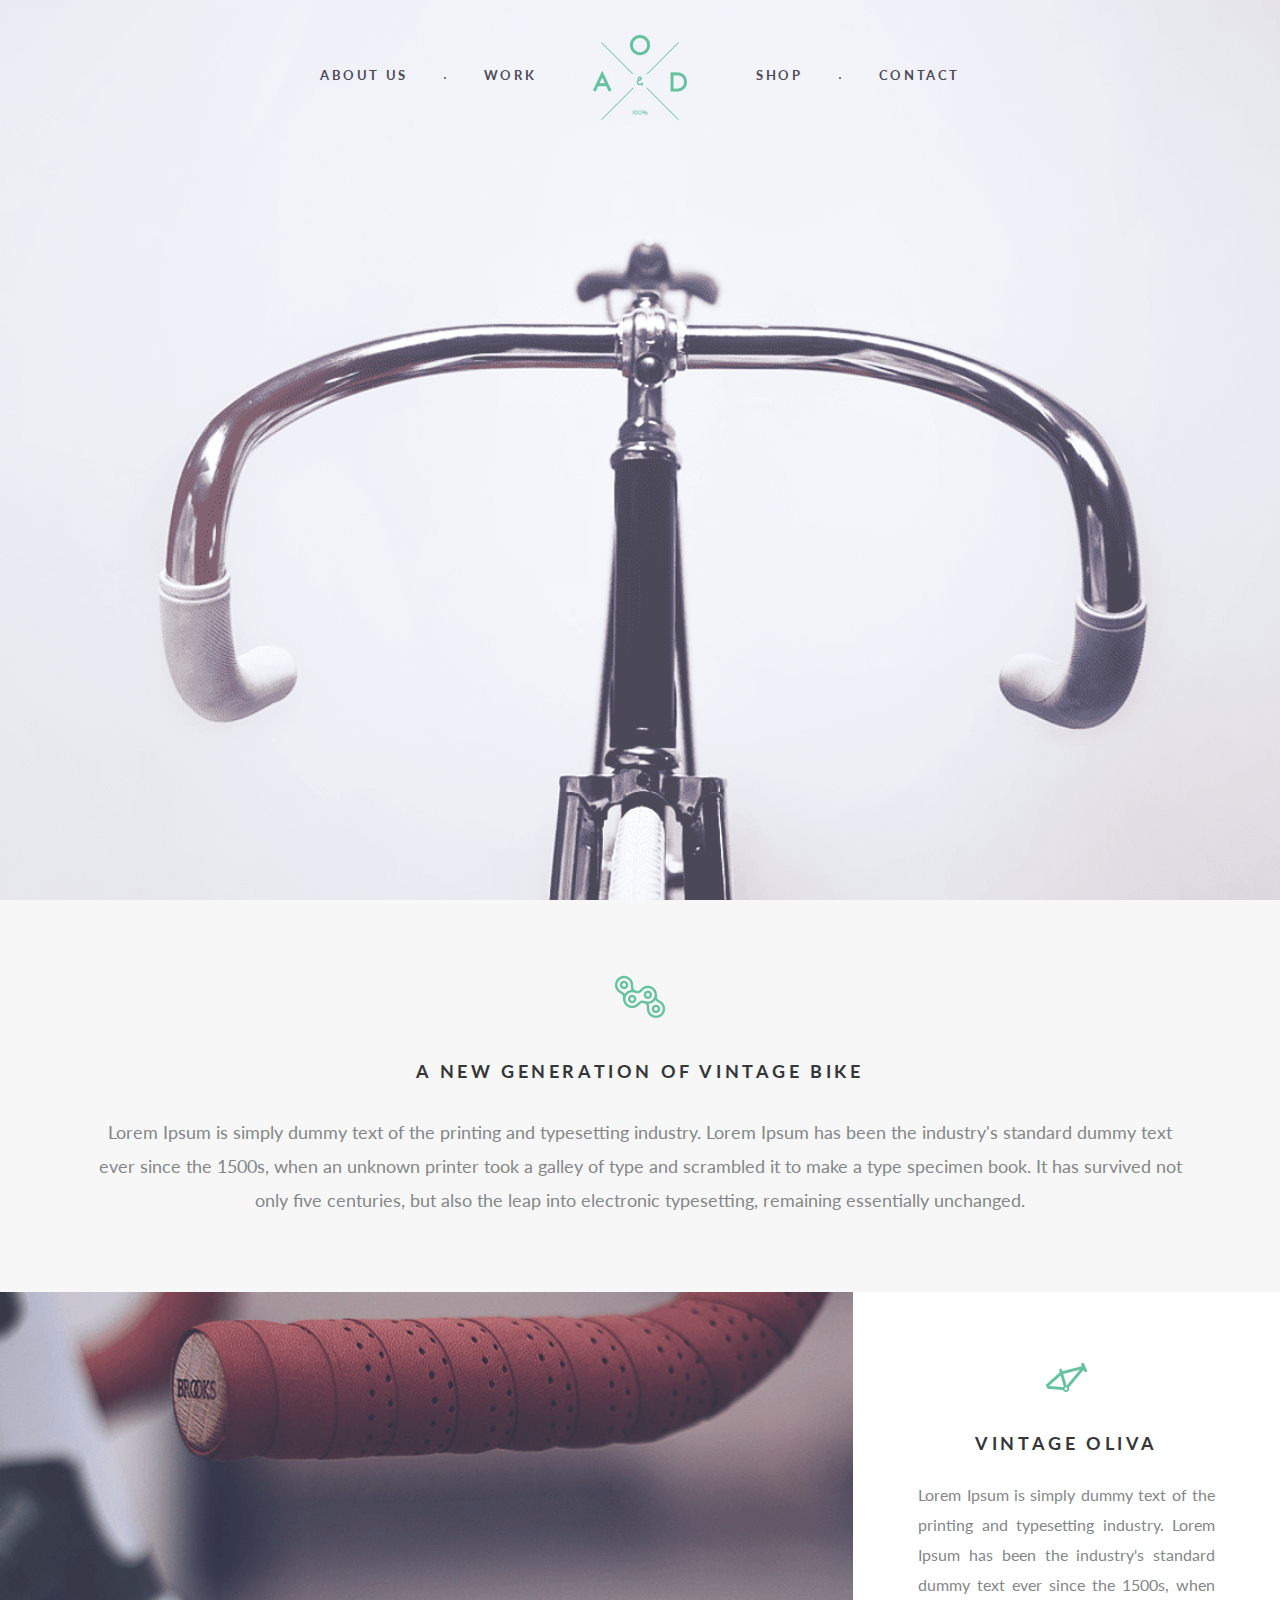
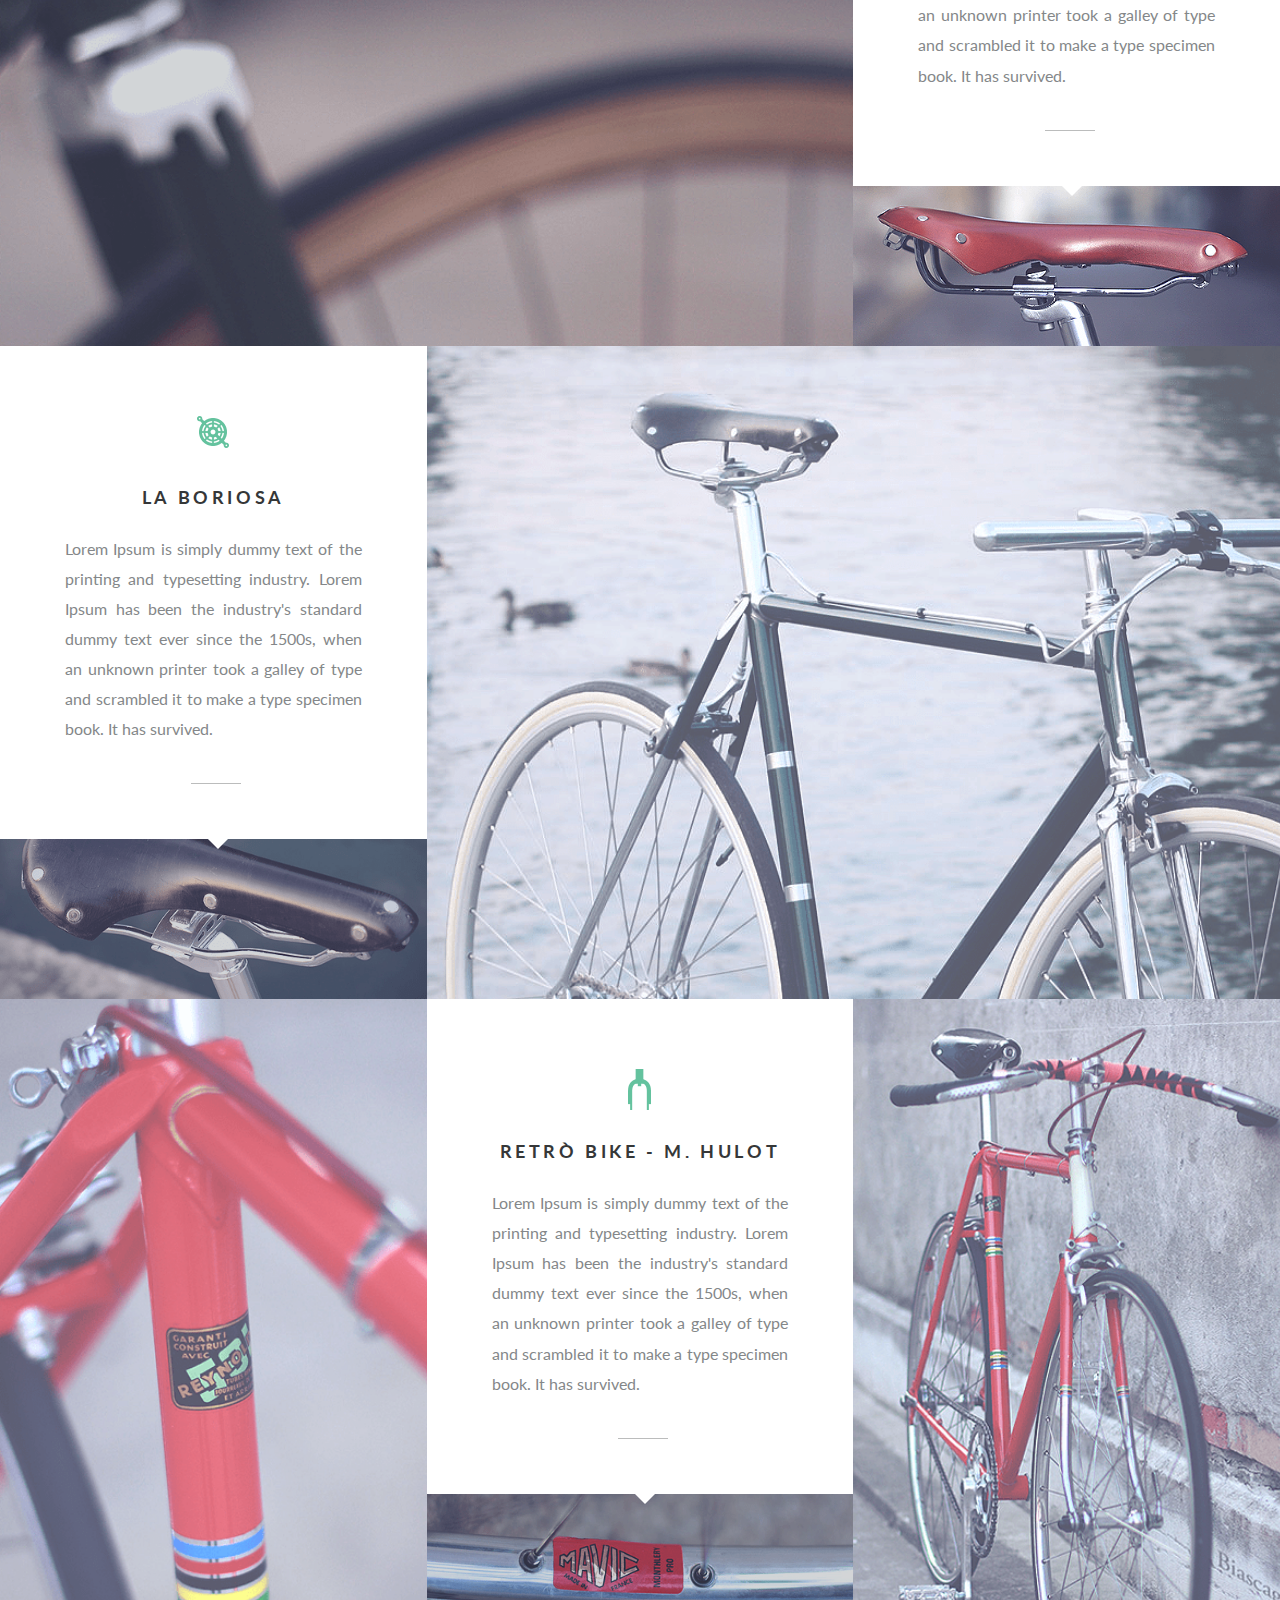
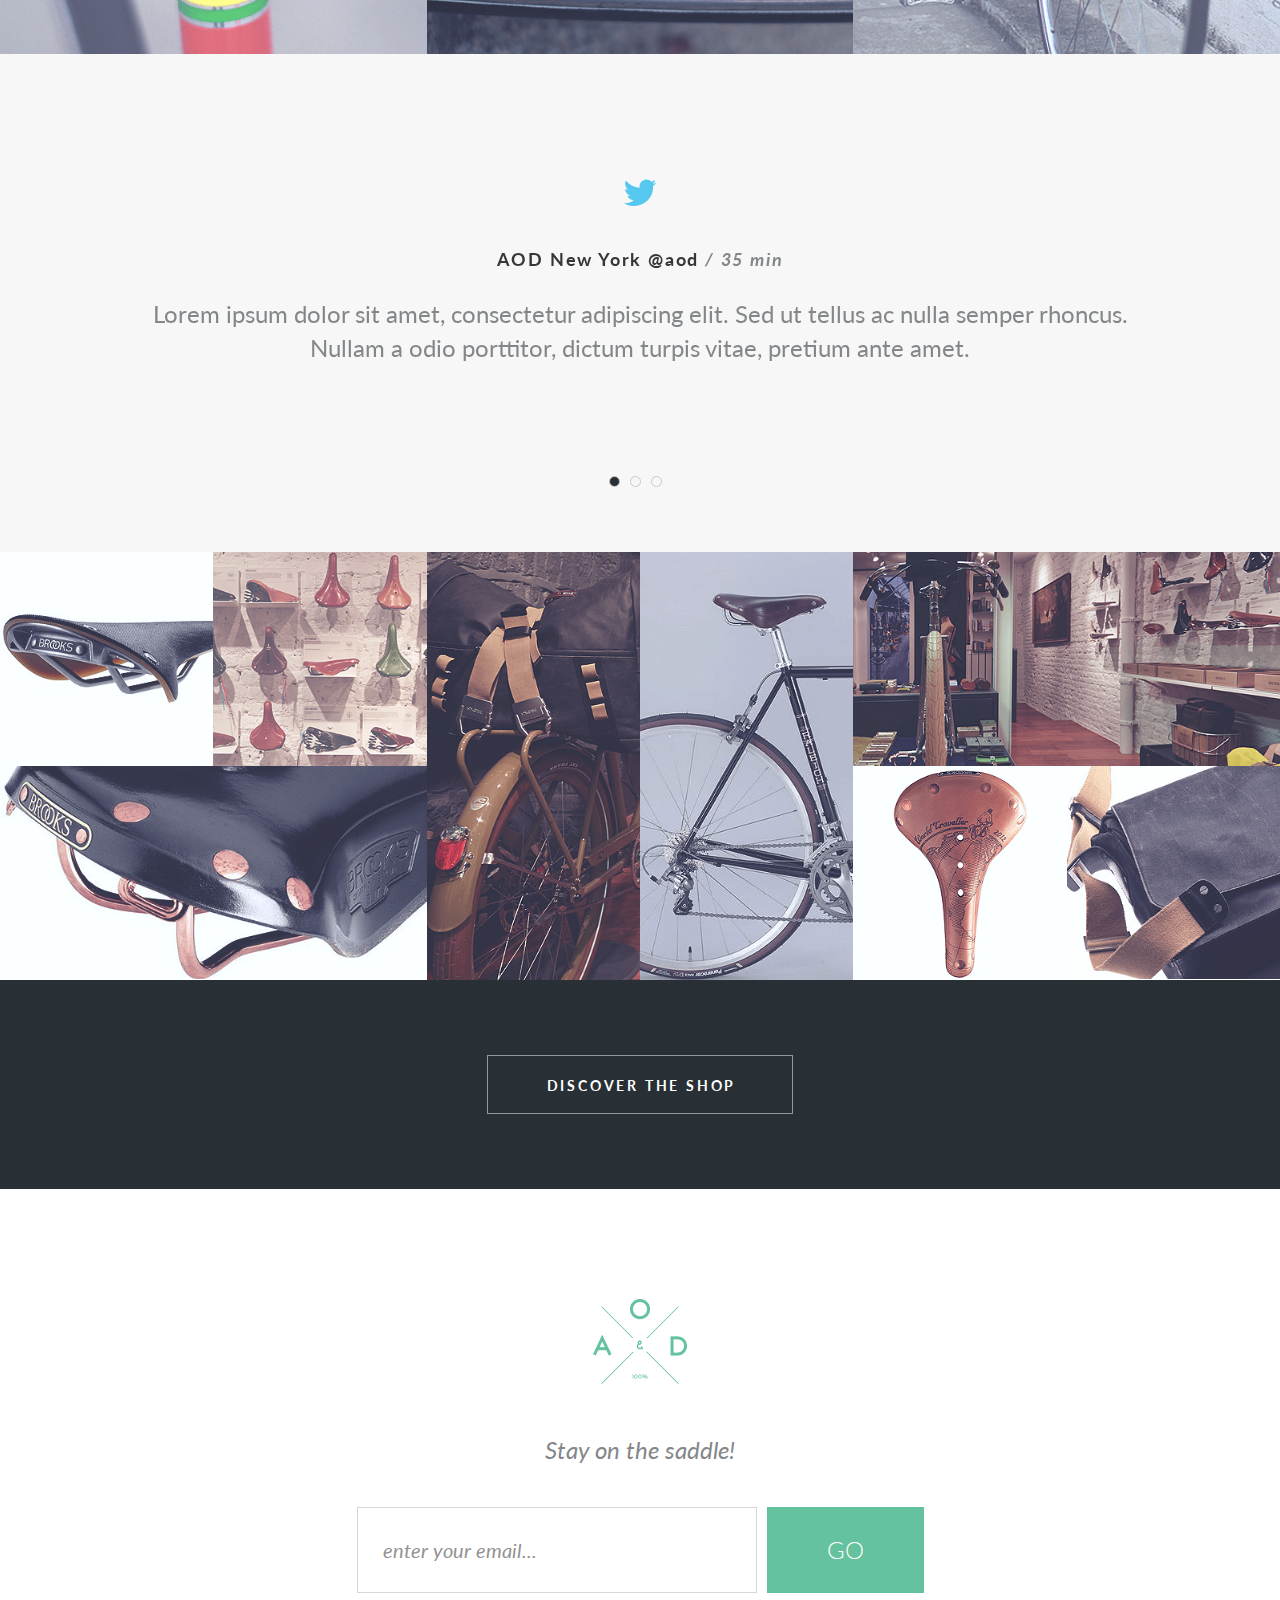
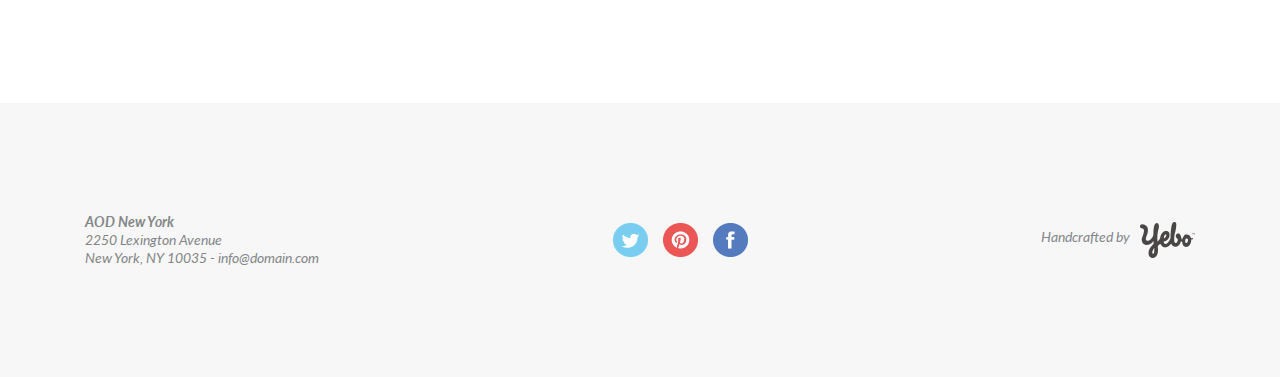
<file: index.html>
<!DOCTYPE html>
<html lang="en">

<head>
    <meta charset="UTF-8">
    <meta http-equiv="X-UA-Compatible" content="IE=edge">
    <meta name="viewport" content="width=device-width">
    <link rel="stylesheet" href="style.css">
    <link rel="shortcut icon" href="img/icons/favicon/favicon.ico" type="image/x-icon">
    <title>Практика по Адаптиву</title>
</head>

<body>
    <div class="wrapper">
        <main class="page">
            <header class="header">
    <div class="header__row">
        <div class="header__burger">
            <span></span>
            <span></span>
            <span></span>
        </div>
        <ul class="header__menu">
            <li>
                <a class="header__link" href="#">about us</a>
            </li>
            <li>
                <a class="header__link" href="#">work</a>
            </li>
            <li>
                <a class="header__link" href="#">shop</a>
            </li>
            <li>
                <a class="header__link" href="#">contact</a>
            </li>
        </ul>
        <a href="#" class="header__logo">
            <img src="img/icons/logo6/logo.png" alt="">
        </a>
    </div>
</header>
            <div class="fullscreen">
                <div class="fullscreen__bi ibj">
                    <img src="img/top.png" alt="">
                </div>
            </div>
            <div class="content">
                <div class="text">
                    <div class="container">
                        <div class="text__column">
                            <div class="text__icon">
                                <img src="img/icons/icon1/icon.png" alt="">
                            </div>
                            <div class="text__title">
                                A NEW GENERATION OF VINTAGE BIKE
                            </div>
                            <div class="text__text">
                                Lorem Ipsum is simply dummy text of the printing and typesetting industry. Lorem Ipsum
                                has been the
                                industry's standard dummy text ever since the 1500s, when an unknown printer took a
                                galley of type
                                and scrambled it to make a type specimen book. It has survived not only five centuries,
                                but also the
                                leap into electronic typesetting, remaining essentially unchanged.
                            </div>
                        </div>
                    </div>
                </div>
                <div class="brands">
                    <div class="brands__row">
                        <div class="brands__column brands__column_b">
                            <div class="brands__item item">
                                <a href="#" class="item__logo">
                                    <img src="img/icons/logo1/logo.png" alt="">
                                </a>
                                <a href="#" class="item__image ibj">
                                    <img src="img/img-01/img-01.png" alt="">
                                </a>
                            </div>
                        </div>
                        <div class="brands__column">
                            <div class="brands__content block">
                                <div class="block__icon">
                                    <img src="img/icons/icon2/icon.png" alt="">
                                </div>
                                <div class="block__title">
                                    vintage Oliva
                                </div>
                                <div class="block__text">
                                    Lorem Ipsum is simply dummy text of the printing and typesetting industry. Lorem
                                    Ipsum
                                    has been the industry's standard dummy text ever since the 1500s, when an
                                    unknown
                                    printer took a galley of type and scrambled it to make a type specimen book. It
                                    has
                                    survived.
                                </div>
                            </div>
                            <div class="brands__img ibj">
                                <img src="img/layer-11.png" alt="">
                            </div>
                        </div>
                    </div>
                </div>
                <div class="brands">
                    <div class="brands__row">
                        <div class="brands__column">
                            <div class="brands__content block">
                                <div class="block__icon">
                                    <img src="img/icons/icon3/icon.png" alt="">
                                </div>
                                <div class="block__title">
                                    La Boriosa
                                </div>
                                <div class="block__text">
                                    Lorem Ipsum is simply dummy text of the printing and typesetting industry. Lorem
                                    Ipsum has been the industry's standard dummy text ever since the 1500s, when an
                                    unknown printer took a galley of type and scrambled it to make a type specimen book.
                                    It has survived.
                                </div>
                            </div>
                            <div class="brands__img ibj">
                                <img src="img/img-02.png" alt="">
                            </div>
                        </div>
                        <div class="brands__column brands__column_b">
                            <div class="brands__item item">
                                <a href="#" class="item__logo">
                                    <img src="img/icons/logo2/logo.png" alt="">
                                </a>
                                <a href="#" class="item__image ibj">
                                    <img src="img/layer-12.png" alt="">
                                </a>
                            </div>
                        </div>
                    </div>
                </div>
                <div class="brands">
                    <div class="brands__row">
                        <div class="brands__column">
                            <div class="brands__item item">
                                <a href="#" class="item__logo">
                                    <img src="img/icons/logo3/logo.png" alt="">
                                </a>
                                <a href="#" class="item__image ibj">
                                    <img src="img/layer-15.png" alt="">
                                </a>
                            </div>
                        </div>
                        <div class="brands__column">
                            <div class="brands__content block">
                                <div class="block__icon">
                                    <img src="img/icons/icon4/icon.png" alt="">
                                </div>
                                <div class="block__title">
                                    retrò Bike - M. Hulot
                                </div>
                                <div class="block__text">
                                    Lorem Ipsum is simply dummy text of the printing and typesetting industry. Lorem
                                    Ipsum has been the industry's standard dummy text ever since the 1500s, when an
                                    unknown printer took a galley of type and scrambled it to make a type specimen book.
                                    It has survived.
                                </div>
                            </div>
                            <div class="brands__img ibj">
                                <img src="img/img-03.png" alt="">
                            </div>
                        </div>

                        <div class="brands__column">
                            <div class="brands__item item">
                                <div class="item__image ibj">
                                    <img src="img/layer-14.png" alt="">
                                </div>
                            </div>
                        </div>
                    </div>
                </div>
                <div class="slider">
                    <div class="container">
                        <div class="slider__body">
                            <div class="slider__item">
                                <div class="slider__icon">
                                    <img src="img/icons/icon5/icon.png" alt="">
                                </div>
                                <div class="slider__title">
                                    AOD New York @aod <span>/ 35 min</span>
                                </div>
                                <div class="slider__text">
                                    Lorem ipsum dolor sit amet, consectetur adipiscing elit. Sed ut tellus ac nulla
                                    semper
                                    rhoncus. Nullam a odio porttitor, dictum turpis vitae, pretium ante amet.
                                </div>
                            </div>
                            <div class="slider__item">
                                <div class="slider__icon">
                                    <img src="img/icons/icon5/icon.png" alt="">
                                </div>
                                <div class="slider__title">
                                    AOD New York @aod <span>/ 35 min</span>
                                </div>
                                <div class="slider__text">
                                    Lorem ipsum dolor sit amet, consectetur adipiscing elit. Sed ut tellus ac nulla
                                    semper
                                    rhoncus. Nullam a odio porttitor, dictum turpis vitae, pretium ante amet.
                                </div>
                            </div>
                            <div class="slider__item">
                                <div class="slider__icon">
                                    <img src="img/icons/icon5/icon.png" alt="">
                                </div>
                                <div class="slider__title">
                                    AOD New York @aod <span>/ 35 min</span>
                                </div>
                                <div class="slider__text">
                                    Lorem ipsum dolor sit amet, consectetur adipiscing elit. Sed ut tellus ac nulla
                                    semper
                                    rhoncus. Nullam a odio porttitor, dictum turpis vitae, pretium ante amet.
                                </div>
                            </div>
                        </div>
                    </div>


                </div>
                <div class="shop">
                    <div class="shop__body">
                        <div class="shop__column shop__column_big">
                            <div class="shop__block block-shop">
                                <div class="block-shop__row">
                                    <div class="block-shop__column">
                                        <div class="block-shop__item block-shop__item_l item">
                                            <a href="#" class="item__logo">
                                                <img src="img/icons/logo4/icon-text.png" alt="">
                                            </a>
                                            <a href="#" class="item__image item__image ibj">
                                                <img src="img/img-02/img-01.png" alt="">
                                            </a>
                                        </div>
                                    </div>
                                    <div class="block-shop__column">
                                        <div class="block-shop__item block-shop__item_l item">
                                            <a href="#" class="item__logo">
                                                <img src="img/icons/logo4/icon-text.png" alt="">
                                            </a>
                                            <a href="#" class="item__image item__image ibj">
                                                <img src="img/layer-21.png" alt="">
                                            </a>
                                        </div>
                                    </div>
                                </div>
                                <div class="block-shop__item item">
                                    <a href="#" class="item__logo">
                                        <img src="img/icons/logo4/icon-text.png" alt="">
                                    </a>
                                    <a href="#" class="item__image item__image ibj">
                                        <img src="img/layer-20.png" alt="">
                                    </a>
                                </div>
                            </div>
                        </div>
                        <div class="shop__column">
                            <div class="shop__block block-shop">
                                <div class="block-shop__item block-shop__item_b item">
                                    <a href="#" class="item__logo">
                                        <img src="img/icons/logo4/icon-text.png" alt="">
                                    </a>
                                    <a href="#" class="item__image item__image ibj">
                                        <img src="img/layer-22.png" alt="">
                                    </a>
                                </div>
                            </div>
                        </div>
                        <div class="shop__column">
                            <div class="shop__block block-shop">
                                <div class="block-shop__item block-shop__item_b item">
                                    <a href="#" class="item__logo">
                                        <img src="img/icons/logo4/icon-text.png" alt="">
                                    </a>
                                    <a href="#" class="item__image item__image ibj">
                                        <img src="img/layer-25.png" alt="">
                                    </a>
                                </div>
                            </div>
                        </div>
                        <div class="shop__column shop__column_big">
                            <div class="shop__block block-shop">
                                <div class="block-shop__item item">
                                    <a href="#" class="item__logo">
                                        <img src="img/icons/logo4/icon-text.png" alt="">
                                    </a>
                                    <a href="#" class="item__image item__image ibj">
                                        <img src="img/layer-23.png" alt="">
                                    </a>
                                </div>
                                <div class="block-shop__row">
                                    <div class="block-shop__column">
                                        <div class="block-shop__item block-shop__item_l item">
                                            <a href="#" class="item__logo">
                                                <img src="img/icons/logo4/icon-text.png" alt="">
                                            </a>
                                            <a href="#" class="item__image item__image ibj">
                                                <img src="img/layer-24.png" alt="">
                                            </a>
                                        </div>
                                    </div>
                                    <div class="block-shop__column">
                                        <div class="block-shop__item block-shop__item_l item">
                                            <a href="#" class="item__logo">
                                                <img src="img/icons/logo4/icon-text.png" alt="">
                                            </a>
                                            <a href="#" class="item__image item__image ibj">
                                                <img src="img/img-08.png" alt="">
                                            </a>
                                        </div>
                                    </div>
                                </div>
                            </div>
                        </div>
                    </div>
                    <div class="shop__footer">
                        <div class="container">
                            <div class="shop__button-2">
                                <a href="#" class="btn">DISCOVER THE SHOP</a>
                            </div>
                        </div>
                    </div>
                </div>
                <div class="email">
                    <div class="container">
                        <div class="email__column">
                            <div href="#" class="email__logo">
                                <img src="img/icons/logo6/logo.png" alt="">
                            </div>
                            <div class="email__title">
                                Stay on the saddle!
                            </div>
                            <div class="email__row">
                                <div class="email__input">
                                    <input type="text" value="enter your email... " class="input">
                                </div>
                                <div class="email__button">
                                    <a href="#" class="button">GO</a>
                                </div>
                            </div>
                        </div>
                    </div>
                </div>
            </div>
            <footer class="footer">
    <div class="container">
        <div class="footer__row">
            <div class="footer__column">
                <div class="footer__title">
                    AOD New York
                </div>
                <div class="footer__data">
                    <span>2250 Lexington Avenue</span> 
                    <span>New York, NY 10035 - info@domain.com</span>
                </div>
            </div>
            <div class="footer__icons">
                <a href="#" class="icon">
                    <img src="img/icons/icon6/vector-smart-object.png" alt="">
                </a>
                <a href="#" class="icon">
                    <img src="img/icons/icon7/vector-smart-object.png" alt="">
                </a>
                <a href="#" class="icon">
                    <img src="img/icons/icon8/vector-smart-object.png" alt="">
                </a>
            </div>
            <div class="footer__made">
                <div class="footer__text">
                    Handcrafted by
                </div>
                <div class="footer__logo">
                    <img src="img/icons/logo5/y-e-b-o-logo.png" alt="">
                </div>
            </div>
        </div>
    </div>
</footer>
        </main>
    </div>

    <script src="https://code.jquery.com/jquery-3.6.0.min.js"></script>
    <script src="slick.min.js"></script>
    <script src="script.js"></script>

</body>

</html>
</file>
<file: style.css>
@charset "UTF-8";
/*Обнуление*/
@import url("https://fonts.googleapis.com/css2?family=Lato:ital,wght@0,400;0,700;1,400;1,700&display=swap");
* {
  padding: 0;
  margin: 0;
  border: 0; }

*, *:before, *:after {
  -moz-box-sizing: border-box;
  -webkit-box-sizing: border-box;
  box-sizing: border-box; }

:focus, :active {
  outline: none; }

a:focus, a:active {
  outline: none; }

nav, footer, header, aside {
  display: block; }

html, body {
  height: 100%;
  width: 100%;
  font-size: 100%;
  line-height: 1;
  font-size: 14px;
  -ms-text-size-adjust: 100%;
  -moz-text-size-adjust: 100%;
  -webkit-text-size-adjust: 100%; }

input, button, textarea {
  font-family: inherit; }

input::-ms-clear {
  display: none; }

button {
  cursor: pointer; }

button::-moz-focus-inner {
  padding: 0;
  border: 0; }

a, a:visited {
  text-decoration: none; }

a:hover {
  text-decoration: none; }

ul li {
  list-style: none; }

img {
  vertical-align: top; }

h1, h2, h3, h4, h5, h6 {
  font-size: inherit;
  font-weight: inherit; }

/*--------------------*/
.footer {
  padding: 110px 0px;
  background-color: #f7f7f7; }
  @media (max-width: 767px) {
    .footer {
      padding: 50px 0px; } }
  .footer__row {
    display: -webkit-box;
    display: -ms-flexbox;
    display: flex;
    -webkit-box-pack: justify;
    -ms-flex-pack: justify;
    justify-content: space-between;
    -webkit-box-align: center;
    -ms-flex-align: center;
    align-items: center; }
    @media (max-width: 767px) {
      .footer__row {
        -webkit-box-orient: vertical;
        -webkit-box-direction: normal;
        -ms-flex-direction: column;
        flex-direction: column; } }
  .footer__column {
    display: -webkit-box;
    display: -ms-flexbox;
    display: flex;
    -webkit-box-orient: vertical;
    -webkit-box-direction: normal;
    -ms-flex-direction: column;
    flex-direction: column;
    -webkit-box-pack: center;
    -ms-flex-pack: center;
    justify-content: center;
    -webkit-box-align: start;
    -ms-flex-align: start;
    align-items: flex-start; }
    @media (max-width: 767px) {
      .footer__column {
        -webkit-box-align: center;
        -ms-flex-align: center;
        align-items: center; } }
  .footer__title {
    font-weight: bold;
    font-size: 14px;
    font-stretch: normal;
    font-style: italic;
    line-height: 1.29;
    letter-spacing: normal;
    text-align: left;
    color: #848789; }
  .footer__data {
    display: -webkit-box;
    display: -ms-flexbox;
    display: flex;
    -webkit-box-orient: vertical;
    -webkit-box-direction: normal;
    -ms-flex-direction: column;
    flex-direction: column;
    -webkit-box-pack: center;
    -ms-flex-pack: center;
    justify-content: center;
    -webkit-box-align: start;
    -ms-flex-align: start;
    align-items: flex-start; }
    .footer__data span {
      font-size: 14px;
      font-weight: normal;
      font-stretch: normal;
      font-style: italic;
      line-height: 1.29;
      letter-spacing: normal;
      text-align: left;
      color: #848789; }
    @media (max-width: 767px) {
      .footer__data {
        -webkit-box-align: center;
        -ms-flex-align: center;
        align-items: center;
        margin: 10px 0px 0px 0px; }
      .footer__data span:last-child {
        text-align: center;
        margin: 5px 0px 0px 0px; } }
  .footer__icons {
    display: -webkit-box;
    display: -ms-flexbox;
    display: flex;
    -webkit-box-pack: center;
    -ms-flex-pack: center;
    justify-content: center;
    -webkit-box-align: center;
    -ms-flex-align: center;
    align-items: center; }
    @media (max-width: 767px) {
      .footer__icons {
        margin: 40px 0px; } }
    .footer__icons .icon {
      -webkit-box-flex: 0;
      -ms-flex: 0 1 35px;
      flex: 0 1 35px;
      margin: 0px 15px 0px 0px; }
      .footer__icons .icon:last-child {
        margin: 0px; }
  .footer__made {
    display: -webkit-box;
    display: -ms-flexbox;
    display: flex;
    -webkit-box-pack: center;
    -ms-flex-pack: center;
    justify-content: center;
    -webkit-box-align: center;
    -ms-flex-align: center;
    align-items: center; }
  .footer__text {
    font-size: 14px;
    font-weight: normal;
    font-stretch: normal;
    font-style: italic;
    line-height: 1.29;
    letter-spacing: normal;
    text-align: right;
    color: #848789;
    margin: -5px 10px 0px 0px; }
  .footer__logo {
    -webkit-box-flex: 0;
    -ms-flex: 0 1 55px;
    flex: 0 1 55px; }
  .footer .container {
    max-width: 1190px;
    padding: 0px 40px;
    margin: 0px auto; }

.header {
  position: absolute;
  z-index: 20;
  top: 35px;
  width: 100%; }
  .header__row {
    display: -webkit-box;
    display: -ms-flexbox;
    display: flex;
    -webkit-box-pack: center;
    -ms-flex-pack: center;
    justify-content: center;
    -webkit-box-align: center;
    -ms-flex-align: center;
    align-items: center; }
    @media (max-width: 767px) {
      .header__row {
        -webkit-box-pack: justify;
        -ms-flex-pack: justify;
        justify-content: space-between; } }
  .header__burger {
    display: none; }
    @media (max-width: 767px) {
      .header__burger {
        display: block;
        position: relative;
        width: 40px;
        height: 30px;
        -webkit-box-ordinal-group: 3;
        -ms-flex-order: 2;
        order: 2;
        z-index: 3;
        margin: 0px 30px 0px 0px; }
      .header__burger span:first-child {
        position: absolute;
        height: 3px;
        width: 100%;
        background-color: #4d4959;
        top: 0;
        -webkit-transition: all 0.6s ease 0s;
        -o-transition: all 0.6s ease 0s;
        transition: all 0.6s ease 0s; }
      .header__burger span:nth-child(2) {
        position: absolute;
        height: 3px;
        width: 100%;
        background-color: #4d4959;
        top: 14px;
        -webkit-transition: all 0.8s ease 0s;
        -o-transition: all 0.8s ease 0s;
        transition: all 0.8s ease 0s; }
      .header__burger span:last-child {
        position: absolute;
        height: 3px;
        width: 100%;
        background-color: #4d4959;
        bottom: 0;
        -webkit-transition: all 0.6s ease 0s;
        -o-transition: all 0.6s ease 0s;
        transition: all 0.6s ease 0s; }
      .header__burger.active span:nth-child(2) {
        display: none; }
      .header__burger.active span:first-child {
        -webkit-transform: rotate(45deg);
        -ms-transform: rotate(45deg);
        transform: rotate(45deg);
        top: 15px;
        background-color: #fff; }
      .header__burger.active span:last-child {
        -webkit-transform: rotate(-45deg);
        -ms-transform: rotate(-45deg);
        transform: rotate(-45deg);
        bottom: 11px;
        background-color: #fff; } }
  .header__menu {
    display: -webkit-box;
    display: -ms-flexbox;
    display: flex;
    position: absolute;
    top: 33px; }
    .header__menu li {
      position: relative;
      padding: 0px 38px; }
      .header__menu li:nth-child(2) {
        padding: 0px 110px 0px 38px; }
      .header__menu li:nth-child(3) {
        padding: 0px 38px 0px 110px; }
      .header__menu li:nth-child(1):after, .header__menu li:nth-child(3):after {
        content: " ";
        position: absolute;
        bottom: 3px;
        right: 0;
        height: 2px;
        width: 2px;
        background-color: #4d4959;
        border-radius: 50%; }
    @media (max-width: 767px) {
      .header__menu {
        position: fixed;
        top: -100%;
        left: 0;
        -webkit-transition: all 0.4s ease 0s;
        -o-transition: all 0.4s ease 0s;
        transition: all 0.4s ease 0s;
        overflow: auto;
        width: 100%;
        height: 100%;
        background-color: #4d4959;
        color: #fff;
        padding: 200px 0px 0px 0px; }
      .header__menu.active {
        top: 0;
        display: -webkit-box;
        display: -ms-flexbox;
        display: flex;
        -webkit-box-orient: vertical;
        -webkit-box-direction: normal;
        -ms-flex-direction: column;
        flex-direction: column;
        -webkit-box-align: center;
        -ms-flex-align: center;
        align-items: center; }
        .header__menu.active li {
          padding: 40px 0px;
          width: 100%;
          text-align: center;
          position: relative; }
          .header__menu.active li:after {
            content: " ";
            height: 2.5px;
            width: 2.5px;
            background-color: #fff;
            bottom: 0;
            left: 50%;
            border-radius: 50%;
            position: absolute; }
          .header__menu.active li:last-child:after {
            display: none; }
          .header__menu.active li:hover {
            background-color: #5f596e7c; }
        .header__menu.active a {
          color: #fff;
          font-size: 22px;
          letter-spacing: 4.6px;
          font-weight: normal; } }
  .header__link {
    font-size: 13px;
    font-weight: bold;
    letter-spacing: 2.6px;
    color: #4d4959;
    text-transform: uppercase;
    -webkit-transition: all 0.3s ease 0s;
    -o-transition: all 0.3s ease 0s;
    transition: all 0.3s ease 0s; }
    .header__link:hover {
      color: #64c29e; }
  .header__logo {
    -webkit-box-flex: 0;
    -ms-flex: 0 0 95px;
    flex: 0 0 95px;
    position: relative;
    z-index: 3; }
    @media (max-width: 767px) {
      .header__logo {
        -webkit-box-flex: 0;
        -ms-flex: 0 0 80px;
        flex: 0 0 80px;
        margin: 0px 0px 0px 30px; } }
    .header__logo img {
      max-width: 100%; }

.ibj {
  background-repeat: no-repeat;
  background-size: cover;
  background-position: center; }
  .ibj img {
    display: none; }

.fullscreen {
  -webkit-box-flex: 1;
  -ms-flex: 1 0 100%;
  flex: 1 0 100%;
  position: relative; }
  .fullscreen__bi {
    position: absolute;
    top: 0;
    left: 0;
    width: 100%;
    height: 100%; }

.text {
  background-color: #f7f7f7;
  padding: 117px 20px 142px 20px; }
  @media (max-width: 1500px) {
    .text {
      padding: 75px 15px; } }
  @media (max-width: 767px) {
    .text {
      padding: 60px 10px; } }
  .text__column {
    display: -webkit-box;
    display: -ms-flexbox;
    display: flex;
    -webkit-box-orient: vertical;
    -webkit-box-direction: normal;
    -ms-flex-direction: column;
    flex-direction: column;
    -webkit-box-align: center;
    -ms-flex-align: center;
    align-items: center;
    -webkit-box-pack: center;
    -ms-flex-pack: center;
    justify-content: center; }
  .text__icon {
    -webkit-box-flex: 0;
    -ms-flex: 0 0 52px;
    flex: 0 0 52px; }
  .text__icon img {
    max-width: 100%; }
  .text__title {
    text-align: center;
    font-size: 18px;
    font-weight: bold;
    letter-spacing: 3.6px;
    color: #353738;
    margin: 35px 0px; }
    @media (max-width: 767px) {
      .text__title {
        line-height: 25px;
        margin: 25px 0px; } }
  .text__text {
    font-size: 18px;
    line-height: 1.89;
    text-align: center;
    letter-spacing: normal;
    color: #848789; }

.container {
  max-width: 1080px;
  margin: 0px auto; }

.brands__row {
  display: -webkit-box;
  display: -ms-flexbox;
  display: flex; }
  @media (max-width: 1130px) {
    .brands__row {
      -webkit-box-orient: vertical;
      -webkit-box-direction: normal;
      -ms-flex-direction: column;
      flex-direction: column; } }

.brands__column {
  -webkit-box-flex: 0;
  -ms-flex: 0 1 33.333%;
  flex: 0 1 33.333%; }
  .brands__column_b {
    -webkit-box-flex: 0;
    -ms-flex: 0 1 66.667%;
    flex: 0 1 66.667%; }

.brands__item:hover .item__logo {
  z-index: 2;
  background-color: #64c29e91; }

.brands__content {
  padding: 70px 65px 55px;
  display: -webkit-box;
  display: -ms-flexbox;
  display: flex;
  -webkit-box-orient: vertical;
  -webkit-box-direction: normal;
  -ms-flex-direction: column;
  flex-direction: column;
  -webkit-box-pack: center;
  -ms-flex-pack: center;
  justify-content: center;
  -webkit-box-align: center;
  -ms-flex-align: center;
  align-items: center;
  position: relative; }
  .brands__content:after {
    content: " ";
    width: 0;
    position: absolute;
    left: 50%;
    bottom: -10px;
    height: 0;
    margin: 0px 0px 0px -10px;
    border-left: 15px solid transparent;
    border-right: 15px solid transparent;
    border-top: 15px solid #fff; }
  @media (max-width: 767px) {
    .brands__content {
      padding: 40px 40px 30px; } }

.brands__img {
  padding: 0px 0px 37.504% 0px; }

.item {
  display: block;
  position: relative;
  height: 100%; }
  @media (max-width: 1130px) {
    .item {
      height: auto;
      padding: 0px 0px 60% 0px; } }
  .item__logo {
    position: absolute;
    width: 100%;
    height: 100%;
    top: 0;
    left: 0;
    display: -webkit-box;
    display: -ms-flexbox;
    display: flex;
    -webkit-box-pack: center;
    -ms-flex-pack: center;
    justify-content: center;
    -webkit-box-align: center;
    -ms-flex-align: center;
    align-items: center;
    -webkit-transition: all 0.4s linear 0s;
    -o-transition: all 0.4s linear 0s;
    transition: all 0.4s linear 0s; }
  .item__image {
    position: absolute;
    top: 0;
    left: 0;
    width: 100%;
    height: 100%; }

.block__icon {
  -webkit-box-flex: 0;
  -ms-flex: 0 1 40px;
  flex: 0 1 40px; }

.block__title {
  margin: 30px 0px 26px;
  font-size: 18px;
  font-weight: bold;
  font-stretch: normal;
  font-style: normal;
  line-height: normal;
  letter-spacing: 3.6px;
  text-transform: uppercase;
  color: #353738;
  text-align: center; }

.block__text {
  font-size: 16px;
  font-weight: normal;
  font-stretch: normal;
  font-style: normal;
  line-height: 1.88;
  letter-spacing: normal;
  text-align: justify;
  color: #848789;
  position: relative;
  padding: 0px 0px 40px 0px; }
  .block__text:after {
    content: " ";
    width: 50px;
    height: 1px;
    background-color: #35373856;
    position: absolute;
    bottom: 0;
    left: 50%;
    margin: 0px 0px 0px -22px; }
  @media (max-width: 767px) {
    .block__text {
      line-height: 1.4; } }

.slider {
  min-width: 0;
  background-color: #f7f7f7;
  padding: 125px 0px 65px; }
  .slider__item {
    display: -webkit-box;
    display: -ms-flexbox;
    display: flex;
    -webkit-box-orient: vertical;
    -webkit-box-direction: normal;
    -ms-flex-direction: column;
    flex-direction: column;
    -webkit-box-pack: center;
    -ms-flex-pack: center;
    justify-content: center;
    -webkit-box-align: center;
    -ms-flex-align: center;
    align-items: center; }
  .slider__icon {
    -webkit-box-flex: 0;
    -ms-flex: 0 1 32px;
    flex: 0 1 32px; }
  .slider__title {
    margin: 37px 0px 27px;
    font-size: 18px;
    font-weight: bold;
    font-stretch: normal;
    font-style: normal;
    line-height: normal;
    letter-spacing: 1.8px;
    text-align: center;
    color: #353738; }
    .slider__title span {
      font-style: italic;
      color: #848789; }
  .slider__text {
    font-size: 24px;
    font-weight: normal;
    font-stretch: normal;
    color: #848789;
    line-height: 1.42;
    letter-spacing: normal;
    text-align: center; }
  .slider .container {
    max-width: 1040px; }

.slick-slider {
  overflow: hidden; }

.slick-track {
  width: 1860px;
  display: -webkit-box;
  display: -ms-flexbox;
  display: flex; }

.slick-dots {
  display: -webkit-box;
  display: -ms-flexbox;
  display: flex;
  -webkit-box-pack: center;
  -ms-flex-pack: center;
  justify-content: center;
  margin: 105px 0px 0px 0px; }
  .slick-dots li button {
    font-size: 0;
    width: 11px;
    height: 11px;
    border: solid 1px #c8c8c8;
    background-color: transparent;
    border-radius: 50%;
    margin: 0px 10px 0px 0px; }
  .slick-dots .slick-active button {
    background-color: #282f35; }

.shop__body {
  display: -webkit-box;
  display: -ms-flexbox;
  display: flex; }
  @media (max-width: 1200px) {
    .shop__body {
      -webkit-box-orient: vertical;
      -webkit-box-direction: normal;
      -ms-flex-direction: column;
      flex-direction: column; } }

.shop__column {
  -webkit-box-flex: 0;
  -ms-flex: 0 1 16.666%;
  flex: 0 1 16.666%; }
  .shop__column_big {
    -webkit-box-flex: 0;
    -ms-flex: 0 1 33.333%;
    flex: 0 1 33.333%; }

.shop__item:hover .item__logo {
  z-index: 2;
  background-color: #64c29e91; }

.shop__footer {
  display: -webkit-box;
  display: -ms-flexbox;
  display: flex;
  -webkit-box-pack: center;
  -ms-flex-pack: center;
  justify-content: center;
  padding: 75px 0px;
  background-color: #282f35; }

.shop__button-2 {
  padding: 21px 56px 19px 59px;
  border: solid 1px rgba(255, 255, 255, 0.5);
  -webkit-transition: all 0.4s linear 0s;
  -o-transition: all 0.4s linear 0s;
  transition: all 0.4s linear 0s;
  cursor: pointer; }
  .shop__button-2 a {
    font-size: 14px;
    font-weight: bold;
    font-stretch: normal;
    font-style: normal;
    line-height: normal;
    letter-spacing: 2.8px;
    text-align: center;
    color: #fff; }
  .shop__button-2:hover {
    border: solid 1px transparent;
    background-color: #fff;
    -webkit-box-shadow: 2px 2px 2px 2px rgba(255, 255, 255, 0.5);
    box-shadow: 2px 2px 2px 2px rgba(255, 255, 255, 0.5); }
  .shop__button-2:hover a {
    color: #282f35; }

.shop .container {
  max-width: 1080px;
  padding: 0px 40px;
  margin: 0px auto; }

.block-shop {
  height: 100%; }
  .block-shop__row {
    display: -webkit-box;
    display: -ms-flexbox;
    display: flex;
    height: auto; }
  .block-shop__column {
    -webkit-box-flex: 0;
    -ms-flex: 0 1 50%;
    flex: 0 1 50%; }
  .block-shop__item {
    padding: 0px 0px 50% 0px;
    height: auto; }
    .block-shop__item_l {
      padding: 0px 0px 100% 0px; }
    .block-shop__item_b {
      padding: 0px 0px 200.27% 0px; }
    .block-shop__item:hover .item__logo {
      z-index: 2;
      background-color: #64c29e91; }

.email {
  background-color: #fff;
  padding: 110px 0px; }
  @media (max-width: 767px) {
    .email {
      padding: 60px 0px; } }
  .email__column {
    display: -webkit-box;
    display: -ms-flexbox;
    display: flex;
    -webkit-box-orient: vertical;
    -webkit-box-direction: normal;
    -ms-flex-direction: column;
    flex-direction: column;
    -webkit-box-pack: center;
    -ms-flex-pack: center;
    justify-content: center;
    -webkit-box-align: center;
    -ms-flex-align: center;
    align-items: center; }
  .email__logo {
    -webkit-box-flex: 0;
    -ms-flex: 0 1 94px;
    flex: 0 1 94px; }
  .email__title {
    margin: 40px 0px;
    font-size: 24px;
    font-weight: normal;
    font-stretch: normal;
    font-style: italic;
    line-height: 1.42;
    letter-spacing: normal;
    text-align: center;
    color: #848789; }
  .email__row {
    display: -webkit-box;
    display: -ms-flexbox;
    display: flex;
    -webkit-box-pack: center;
    -ms-flex-pack: center;
    justify-content: center;
    -webkit-box-align: center;
    -ms-flex-align: center;
    align-items: center; }
    @media (max-width: 767px) {
      .email__row {
        -webkit-box-orient: vertical;
        -webkit-box-direction: normal;
        -ms-flex-direction: column;
        flex-direction: column; }
      .email__row .email__button {
        margin: 35px 0px 0px 0px;
        padding: 30px 50px; }
        .email__row .email__button:active {
          -webkit-box-shadow: 2px 2px 2px 2px rgba(0, 0, 0, 0.466);
          box-shadow: 2px 2px 2px 2px rgba(0, 0, 0, 0.466); } }
  .email__input {
    padding: 30px 25px;
    border: solid 1px #d3d7d9; }
    @media (min-width: 600px) {
      .email__input {
        min-width: 400px; } }
    .email__input:active {
      border: 2px solid #64c29e91; }
    .email__input input {
      font-size: 20px;
      font-weight: normal;
      font-stretch: normal;
      font-style: italic;
      line-height: 1.2;
      letter-spacing: normal;
      text-align: left;
      color: #929292; }
  .email__button {
    margin: 0px 0px 0px 10px;
    padding: 31px 60px;
    background-color: #64c29e;
    position: relative;
    -webkit-transition: all 0.5s linear 0s;
    -o-transition: all 0.5s linear 0s;
    transition: all 0.5s linear 0s; }
    .email__button:hover {
      background-color: #fff;
      border: 2px solid #64c29e; }
    .email__button:active {
      top: 5px;
      left: 5px;
      -webkit-box-shadow: 3px 3px 3px 3px #000;
      box-shadow: 3px 3px 3px 3px #000; }
    .email__button:hover a {
      color: #64c29e; }
    .email__button a {
      font-size: 24px;
      font-weight: 300;
      font-stretch: normal;
      font-style: normal;
      line-height: 1;
      letter-spacing: normal;
      text-align: center;
      color: #fff; }

.wrapper {
  min-height: 100%;
  overflow: hidden; 
  font-family: Lato;
}

.container {
  max-width: 1130px;
  padding: 0px 15px; }

.page {
  position: absolute;
  width: 100%;
  height: 100%;
  top: 0;
  left: 0;
  display: -webkit-box;
  display: -ms-flexbox;
  display: flex;
  -webkit-box-orient: vertical;
  -webkit-box-direction: normal;
  -ms-flex-direction: column;
  flex-direction: column; }
</file>
